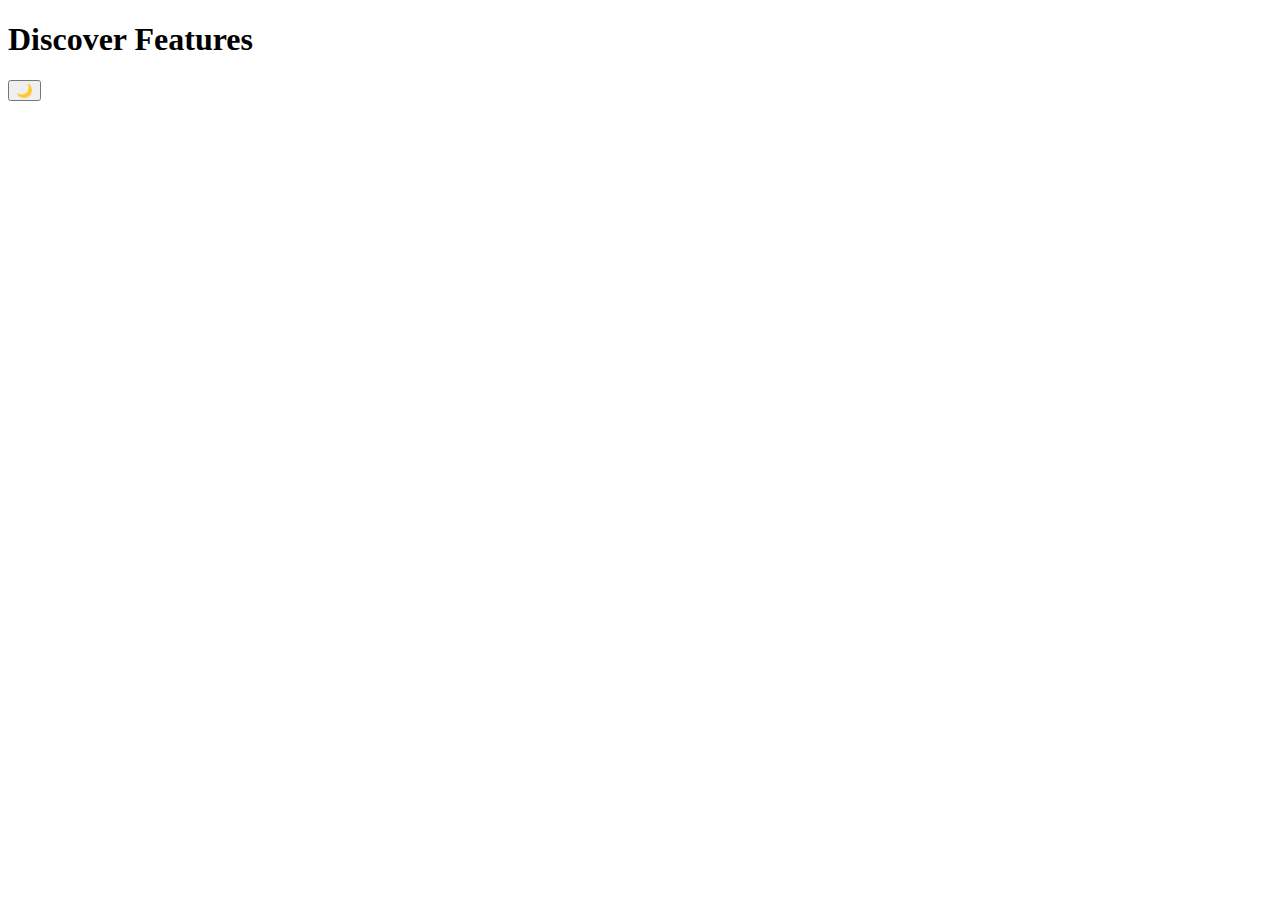
<file: week-2-tasks/Day-3-Task/index.html>
<!DOCTYPE html>
<html lang="en">
  <head>
    <meta charset="UTF-8" />
    <meta name="viewport" content="width=device-width, initial-scale=1.0" />
    <title>Smart Cards View</title>
    <link
      rel="stylesheet"
      href="C:\Users\User-Admin\Desktop\QuiqFlow Task\week-2-tasks\Day-3-Task\style.css"
    />
  </head>
  <body>
    <header class="site-header">
      <h1>Discover Features</h1>
      <button id="toggle-theme">🌙</button>
    </header>

    <main>
      <div class="cards" id="cards-wrapper"></div>
    </main>

    <script src="C:\Users\User-Admin\Desktop\QuiqFlow Task\week-2-tasks\Day-3-Task\script.js"></script>
  </body>
</html>
</file>
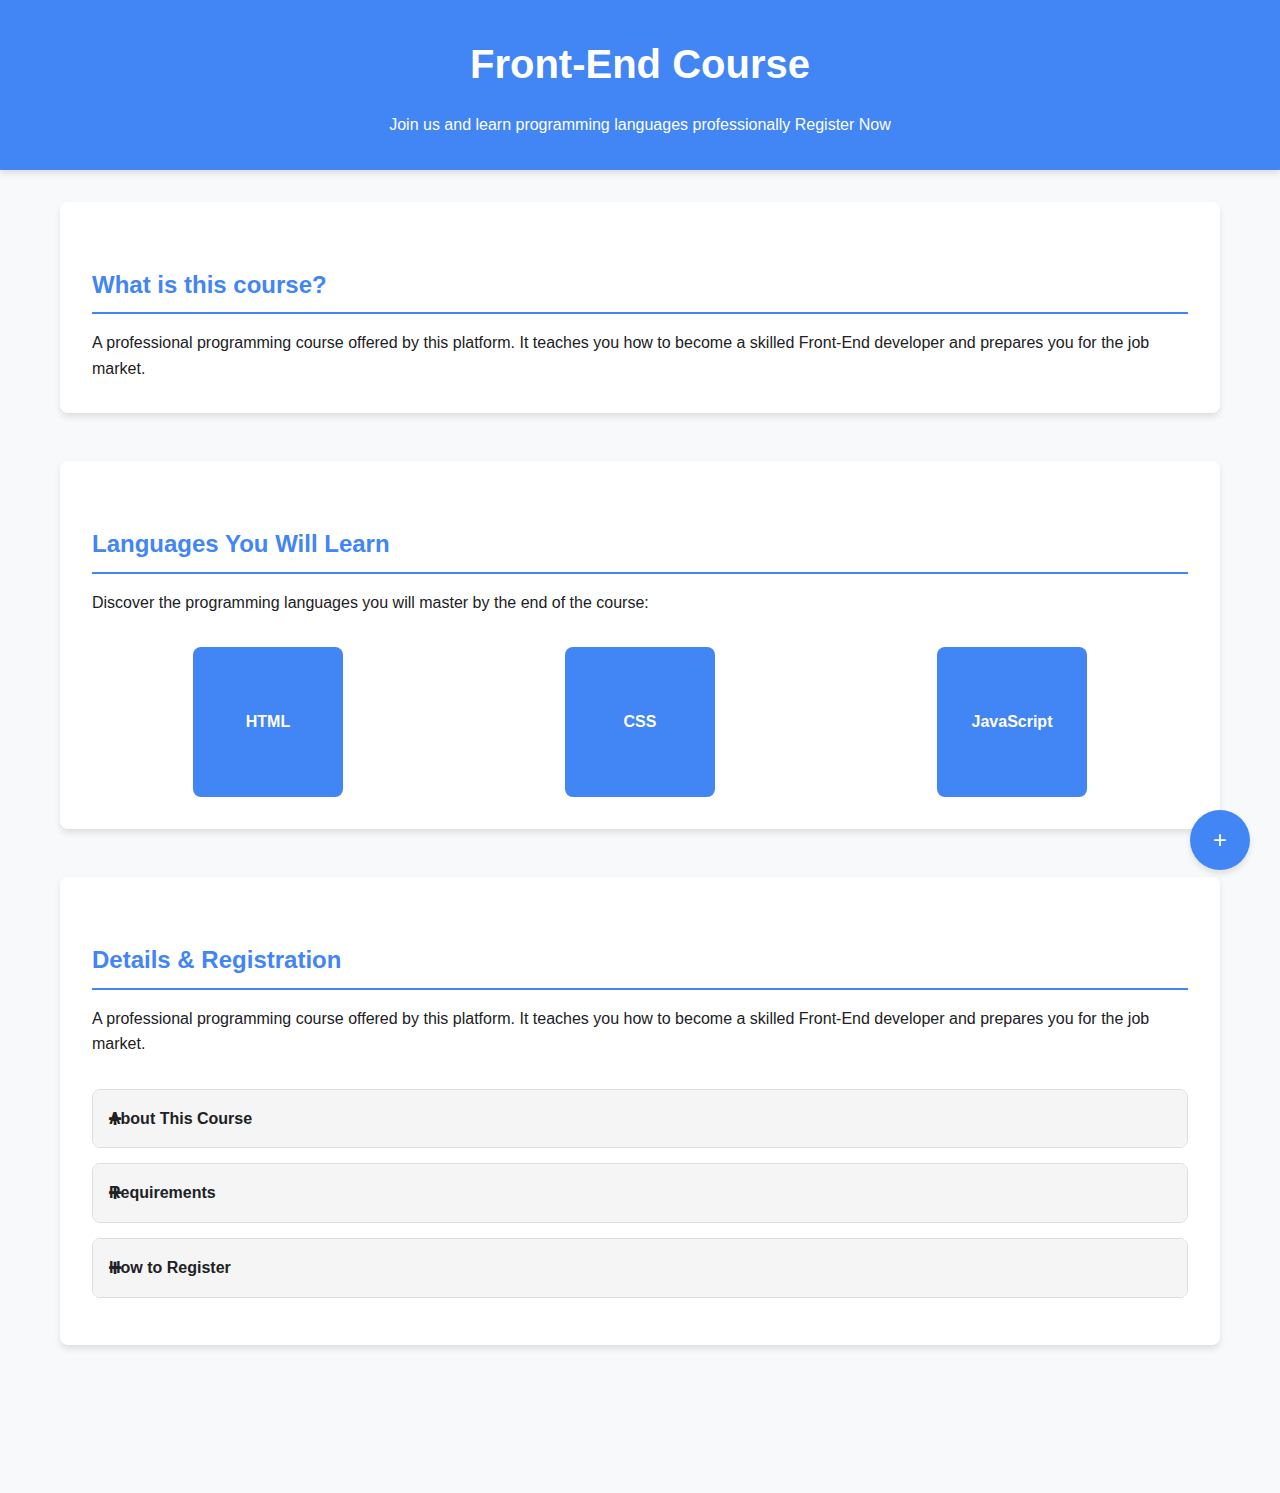
<file: week-2-tasks/Day-4-Task/index.html>
<!DOCTYPE html>
<html lang="en">
  <head>
    <meta charset="UTF-8" />
    <meta name="viewport" content="width=device-width, initial-scale=1.0" />
    <title>Front-End Course</title>
    <link rel="stylesheet" href="../Day-4-Task/style.css" />
  </head>
  <body>
    <header>
      <div class="container">
        <h1>Front-End Course</h1>
        <p>
          Join us and learn programming languages professionally Register Now
        </p>
      </div>
    </header>

    <main class="container">
      <!-- Floating Action Button Section -->
      <section id="positioning">
        <h2>What is this course?</h2>
        <p>
          A professional programming course offered by this platform. It teaches
          you how to become a skilled Front-End developer and prepares you for
          the job market.
        </p>

        <div class="fab-container">
          <div class="fab-options" id="fabOptions">
            <button class="fab fab-option" title="Send email">✉️</button>
            <button class="fab fab-option" title="Add image">🖼️</button>
            <button class="fab fab-option" title="Share">↗️</button>
          </div>
          <button class="fab fab-main" id="fabMain" title="Main menu">+</button>
        </div>
      </section>

      <!-- Animations Section -->
      <section id="animations">
        <h2>Languages You Will Learn</h2>
        <p>
          Discover the programming languages you will master by the end of the
          course:
        </p>

        <div class="animation-box">
          <div class="box transition-box">HTML</div>
          <div class="box keyframe-box">CSS</div>
          <div class="box complex-animation">JavaScript</div>
        </div>
      </section>

      <!-- Collapsible Sections -->
      <section id="collapsible">
        <h2>Details & Registration</h2>
        <p>
          A professional programming course offered by this platform. It teaches
          you how to become a skilled Front-End developer and prepares you for
          the job market.
        </p>
        <div class="collapsible-container">
          <details>
            <summary>About This Course</summary>
            <div class="details-content">
              <p>
                An online course that runs for 3 months, offering real practical
                training using the mentioned languages through actual projects
                to help you gain the necessary skills.
              </p>
              <p>
                Designed to be responsive and accessible while maintaining
                high-quality user experience.
              </p>
            </div>
          </details>

          <details>
            <summary>Requirements</summary>
            <div class="details-content">
              <ul>
                <li>Recent graduate</li>
                <li>From a programming-related field</li>
                <li>Resident of Amman</li>
              </ul>
            </div>
          </details>

          <details>
            <summary>How to Register</summary>
            <div class="details-content">
              <h3>Contact us via email</h3>
              <p>
                Get in touch with us by clicking the button at the bottom right
                of the page and send your CV via email, WhatsApp, or by calling
                us.
              </p>

              <h3>Contact us via WhatsApp</h3>
              <p>
                Get in touch with us by clicking the button at the bottom right
                of the page and send your CV via email, WhatsApp, or by calling
                us.
              </p>

              <h3>Contact us through the academy’s official number:</h3>
              <p>
                Get in touch with us by clicking the button at the bottom right
                of the page and send your CV via email, WhatsApp, or by calling
                us.
              </p>
            </div>
          </details>
        </div>
      </section>
    </main>

    <script src="../Day-4-Task/script.js"></script>
  </body>
</html>
</file>
<file: week-2-tasks/Day-4-Task/style.css>
/* CSS Variables */
:root {
  --primary-color: #4285f4;
  --secondary-color: #34a853;
  --accent-color: #ea4335;
  --light-color: #f8f9fa;
  --dark-color: #202124;
  --shadow: 0 4px 6px rgba(0, 0, 0, 0.1);
  --transition: all 0.3s ease;
}

/* Base Styles */
* {
  box-sizing: border-box;
  margin: 0;
  padding: 0;
}

body {
  font-family: "Segoe UI", Tahoma, Geneva, Verdana, sans-serif;
  line-height: 1.6;
  color: var(--dark-color);
  background-color: var(--light-color);
  padding-bottom: 100px;
}

.container {
  max-width: 1200px;
  margin: 0 auto;
  padding: 0 20px;
}

header {
  background-color: var(--primary-color);
  color: white;
  padding: 2rem 0;
  text-align: center;
  margin-bottom: 2rem;
  box-shadow: var(--shadow);
}

h1 {
  font-size: 2.5rem;
  margin-bottom: 1rem;
}

h2 {
  color: var(--primary-color);
  margin: 2rem 0 1rem;
  padding-bottom: 0.5rem;
  border-bottom: 2px solid var(--primary-color);
}

section {
  margin-bottom: 3rem;
  background: white;
  border-radius: 8px;
  padding: 2rem;
  box-shadow: var(--shadow);
}

/* Floating Action Button */
.fab-container {
  position: fixed;
  bottom: 30px;
  right: 30px;
  display: flex;
  flex-direction: column;
  gap: 15px;
  z-index: 1000;
}

.fab {
  width: 60px;
  height: 60px;
  border-radius: 50%;
  background-color: var(--primary-color);
  color: white;
  display: flex;
  align-items: center;
  justify-content: center;
  font-size: 1.5rem;
  box-shadow: var(--shadow);
  cursor: pointer;
  transition: var(--transition);
  border: none;
  outline: none;
}

.fab:hover {
  background-color: var(--secondary-color);
  transform: scale(1.1);
}

.fab-main {
  position: relative;
  z-index: 1;
}

.fab-options {
  position: absolute;
  bottom: 70px;
  right: 0;
  display: flex;
  flex-direction: column;
  gap: 10px;
  opacity: 0;
  pointer-events: none;
  transition: var(--transition);
}

.fab-options.show {
  opacity: 1;
  pointer-events: auto;
}

.fab-option {
  width: 50px;
  height: 50px;
  font-size: 1.2rem;
  background-color: var(--accent-color);
}

/* Animations Section */
.animation-box {
  display: flex;
  justify-content: space-around;
  flex-wrap: wrap;
  gap: 20px;
  margin-top: 2rem;
}

.box {
  width: 150px;
  height: 150px;
  background-color: var(--primary-color);
  color: white;
  display: flex;
  align-items: center;
  justify-content: center;
  font-weight: bold;
  border-radius: 8px;
}

/* Transition Box */
.transition-box {
  transition: var(--transition);
}

.transition-box:hover {
  background-color: var(--accent-color);
  transform: rotate(10deg) scale(1.1);
}

/* Keyframes Animation */
.keyframe-box {
  animation: pulse 2s infinite;
}

@keyframes pulse {
  0% {
    transform: scale(1);
  }
  50% {
    transform: scale(1.1);
    background-color: var(--secondary-color);
  }
  100% {
    transform: scale(1);
  }
}

/* Complex Animation */
.complex-animation {
  animation: moveAndChange 4s infinite alternate;
}

@keyframes moveAndChange {
  0% {
    transform: translateX(0) rotate(0deg);
    background-color: var(--primary-color);
    border-radius: 8px;
  }
  50% {
    transform: translateX(50px) rotate(180deg);
    background-color: var(--accent-color);
    border-radius: 50%;
  }
  100% {
    transform: translateX(0) rotate(360deg);
    background-color: var(--secondary-color);
    border-radius: 8px;
  }
}

/* Collapsible Sections */
.collapsible-container {
  margin-top: 2rem;
}

details {
  border: 1px solid #ddd;
  border-radius: 8px;
  padding: 0;
  margin-bottom: 15px;
  overflow: hidden;
  transition: var(--transition);
}

details[open] {
  box-shadow: var(--shadow);
}

summary {
  padding: 1rem;
  font-weight: bold;
  cursor: pointer;
  background-color: #f5f5f5;
  transition: var(--transition);
  list-style: none;
  position: relative;
}

summary:hover {
  background-color: #e9e9e9;
}

details[open] summary {
  background-color: var(--primary-color);
  color: white;
}

summary::-webkit-details-marker {
  display: none;
}

summary::after {
  content: "+";
  position: absolute;
  left: 15px;
  top: 50%;
  transform: translateY(-50%);
  font-size: 1.5rem;
  transition: var(--transition);
}

details[open] summary::after {
  content: "-";
  color: white;
}

.details-content {
  padding: 1rem;
}

/* Accessibility Improvements */
.fab:focus,
summary:focus {
  outline: 2px solid var(--dark-color);
  outline-offset: 2px;
}

/* Responsive Design */
@media (max-width: 768px) {
  .animation-box {
    flex-direction: column;
    align-items: center;
  }

  h1 {
    font-size: 2rem;
  }
}
</file>
